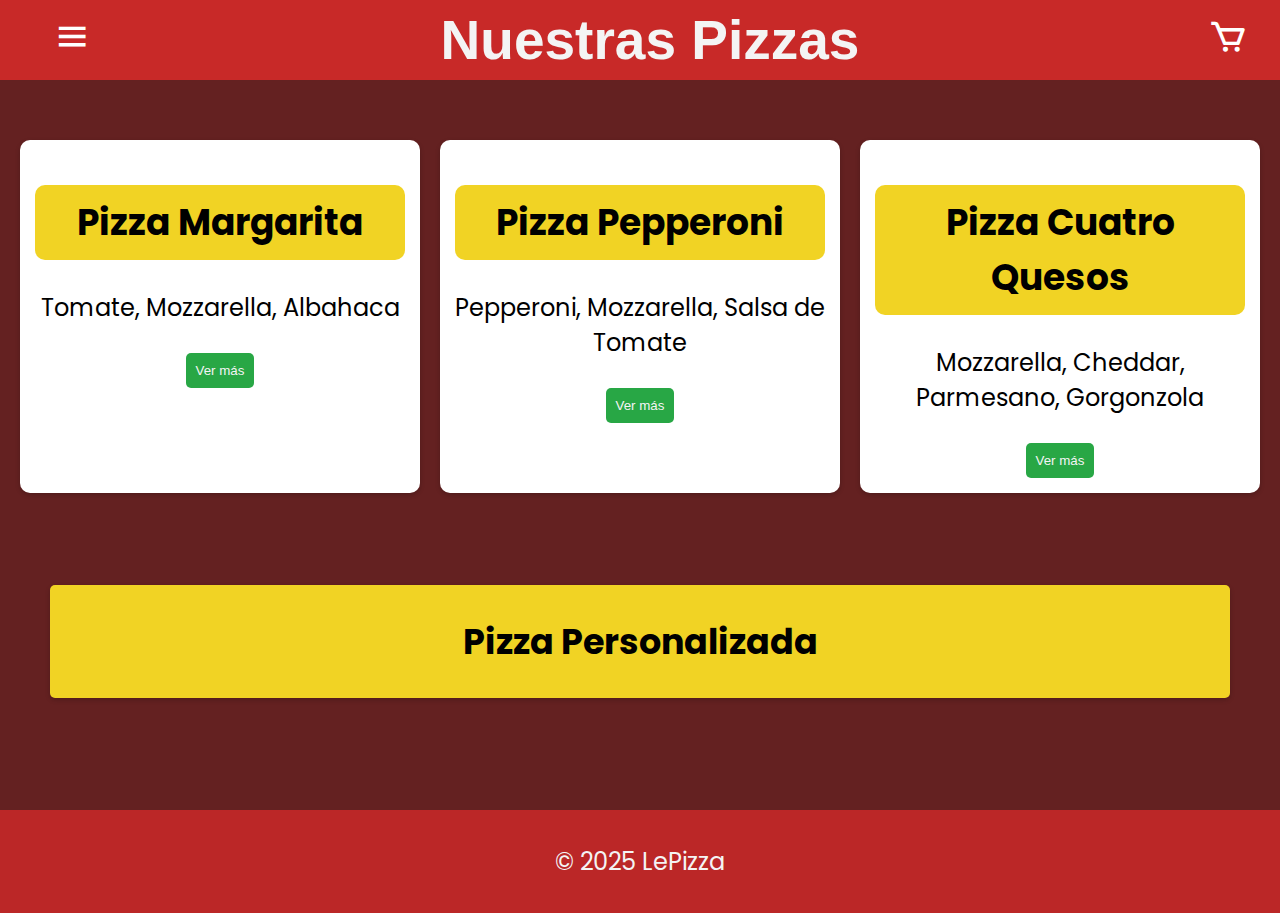
<file: index.html>
<!DOCTYPE html>
<html lang="es">
<head>
    <meta charset="UTF-8">
    <meta name="viewport" content="width=device-width, initial-scale=1.0">
    <title>LePizza - Pedidos</title>
    <link rel="stylesheet" href="/Assets/Css/def.css">
    <link href='https://unpkg.com/boxicons@2.1.4/css/boxicons.min.css' rel='stylesheet'>
</head>
<body>
    <div class="app-container">
        <header class="app-header">
            <button class="menu-btn" onclick="toggleSidebar()"><i class='bx bx-menu'></i></button>
            <h1>Nuestras Pizzas</h1>
            <button class="cart-btn" onclick="toggleCart()"><i class='bx bx-cart'></i></button>
        </header>

        <aside class="sidebar" id="sidebarLeft">
            <nav>
                <ul>
                    <li><a href="#">Pizzas</a></li>
                        <hr>
                    <li><a href="/Pgs/Soon.html">Bebidas</a></li>
                        <hr>
                    <li><a href="/Pgs/Soon.html">Promociones</a></li>
                        <hr>
                    <li><a href="/Pgs/Soon.html">Pizza Personalizada</a></li>
                        <hr>    
                </ul>
                <button class="close-btn" onclick="toggleSidebar()"><i class='bx bx-arrow-back'></i></button>
            </nav>
        </aside>

        <aside class="sidebar" id="sidebarRight">
            
            <h2 id="tucarrito"><i class='bx bx-cart'></i>Tu Carrito</h2>
            <ul id="cartItems"></ul>
            <li id="subtotal"></li>
            <li><button class="finalizar-pedido-btn" onclick="finalizarPedido()">Finalizar Pedido</button></li>
            <button class="close-btn" onclick="toggleCart()"><i class='bx bx-arrow-back'></i></button>
        </aside>
       <!--Lista de Items-->
        <main class="pizza-list">
            <div class="pizza-item-index" >
                <h2>Pizza Margarita</h2>
                <p>Tomate, Mozzarella, Albahaca</p>
                <button class="list-btn"><a href="/Pgs/margarita.html">Ver más</a></button>
            </div>
            <div class="pizza-item-index" >
                <h2>Pizza Pepperoni</h2>
                <p>Pepperoni, Mozzarella, Salsa de Tomate</p>
                <button class="list-btn"><a href="/Pgs/pepperoni.html" >Ver más</a></button>
            </div>
            <div class="pizza-item-index" >
                <h2>Pizza Cuatro Quesos</h2>
                <p>Mozzarella, Cheddar, Parmesano, Gorgonzola</p>
                <button class="list-btn"><a href="/Pgs/cuatro-quesos.html" >Ver más</a></button>
            </div>
        </main>

        <button class="custom-pizza-btn"><a href="/Pgs/Soon.html">Pizza Personalizada</a></button>

        
    </div>
    <footer class="app-footer">
        <p>© 2025 LePizza</p>
    </footer>
    <script src="/Assets/Js/script.js"></script>
</body>
</html>
</file>
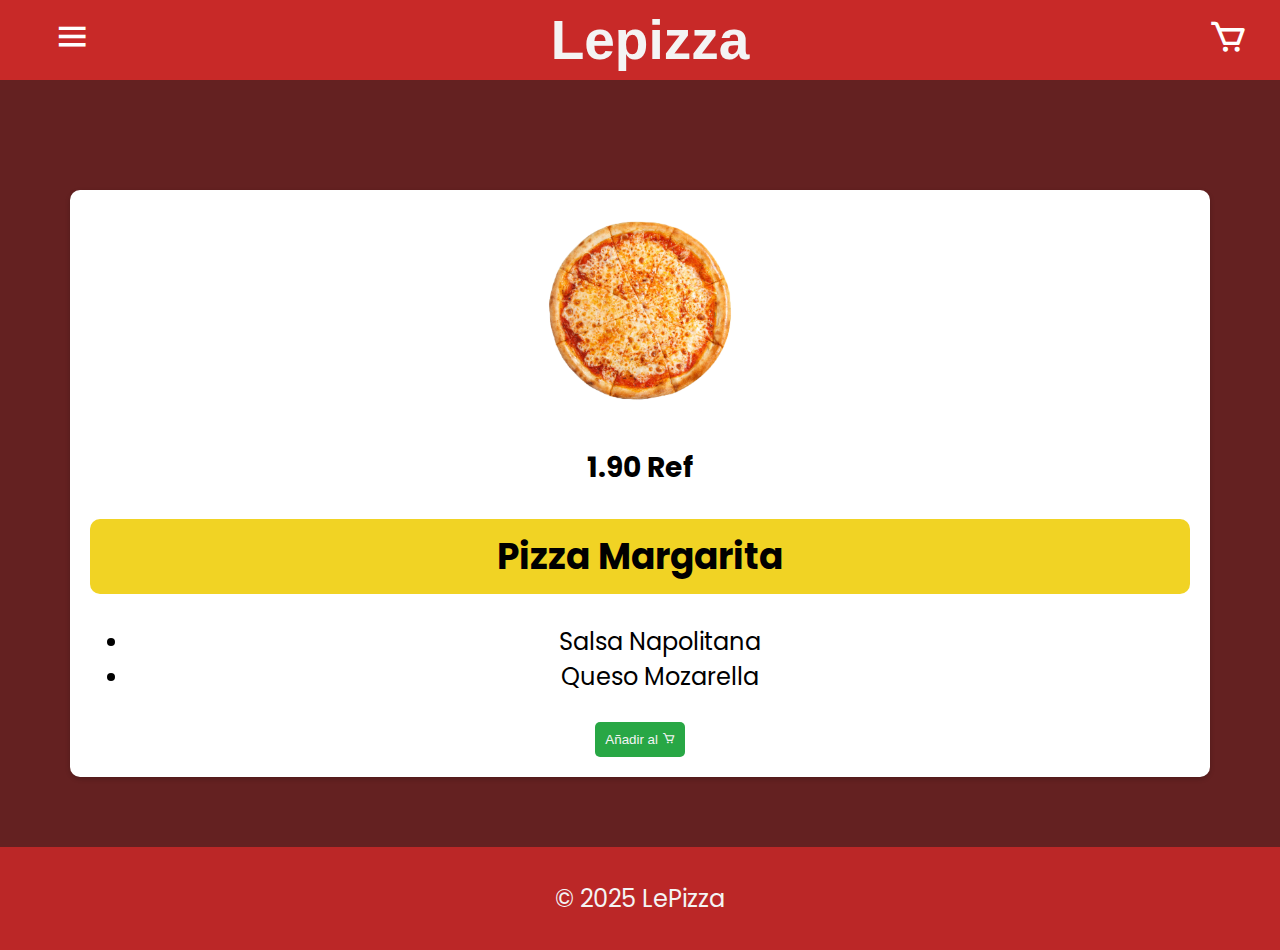
<file: Pgs/check-out.html>
<!DOCTYPE html>
<html lang="es">
<head>
    <meta charset="UTF-8">
    <meta name="viewport" content="width=device-width, initial-scale=1.0">
    <title>Pizza Margarita - App Móvil</title>
    <link rel="stylesheet" href="/Assets/Css/def.css">
    <link href='https://unpkg.com/boxicons@2.1.4/css/boxicons.min.css' rel='stylesheet'>
</head>
<body>
    <div class="app-container">
        <header class="app-header">
            <button class="menu-btn" onclick="toggleSidebar()"><i class='bx bx-menu'></i></button>
            <h1>Lepizza</h1>
            <button class="cart-btn" onclick="toggleCart()"><i class='bx bx-cart'></i></button>
        </header>

        <aside class="sidebar" id="sidebarLeft">
            <nav>
                <ul>
                    <li><a href="/index.html">Pizzas</a></li>
                        <hr>
                    <li><a href="/Pgs/Soon.html">Bebidas</a></li>
                        <hr>
                    <li><a href="/Pgs/Soon.html">Promociones</a></li>
                        <hr>
                    <li><a href="/Pgs/Soon.html">Pizza Personalizada</a></li>
                        <hr>    
                </ul>
                <button class="close-btn" onclick="toggleSidebar()"><i class='bx bx-arrow-back'></i></button>
            </nav>
        </aside>

        <aside class="sidebar" id="sidebarRight">
            
            <h2 id="tucarrito"><i class='bx bx-cart'></i>Tu Carrito</h2>
            <ul id="cartItems"></ul>
            <li id="subtotal"></li>
            <li><button class="finalizar-pedido-btn" onclick="finalizarPedido()">Finalizar Pedido</button></li>
            <button class="close-btn" onclick="toggleCart()"><i class='bx bx-arrow-back'></i></button>
        </aside>

        <main class="pizza-list">
            <div id="pgs-item" class="pizza-item">
                <img src="/Assets/img/pizza-1.png" alt="Pizza Margarita">
                <h3>1.90 Ref</h3>
                <h2>Pizza Margarita</h2>
                <ul>
                    <li>Salsa Napolitana</li>
                    <li>Queso Mozarella</li>
                </ul>
                <button class="list-btn" onclick="showQuantityInput('Pizza Margarita', 1.90)">Añadir al <i class='bx bx-cart'></i></button>
            </div>

            <div class="quantity" id="quantity-input" style="display:none;">
                <label for="quantity">Cuantas desea agregar</label>
               <div class="quantity-select">
                    <button  id="button-1" class="button-input" onclick="updateQuantity(-1)"><i class='bx bxs-minus-circle'></i></button>
                    <input type="number" id="quantity" min="1" value="1">
                    <button id="button-2" class="button-input" onclick="updateQuantity(1)"><i class='bx bxs-plus-circle'></i></button>
                </div>
                <div class="buttonsQuantity">
                    <button id="confirm-button" onclick="confirmQuantity()">Confirmar</button>
                    <button id="cancel-button" onclick="cancelInput()">Cancelar</button>
                </div>
            </div>
        
        </main>
        <script src="/Assets/Js/script.js"></script>
    </div>
    <footer class="app-footer">
        <p>&copy; 2025 LePizza</p>
    </footer>
</body>
</html>
</file>
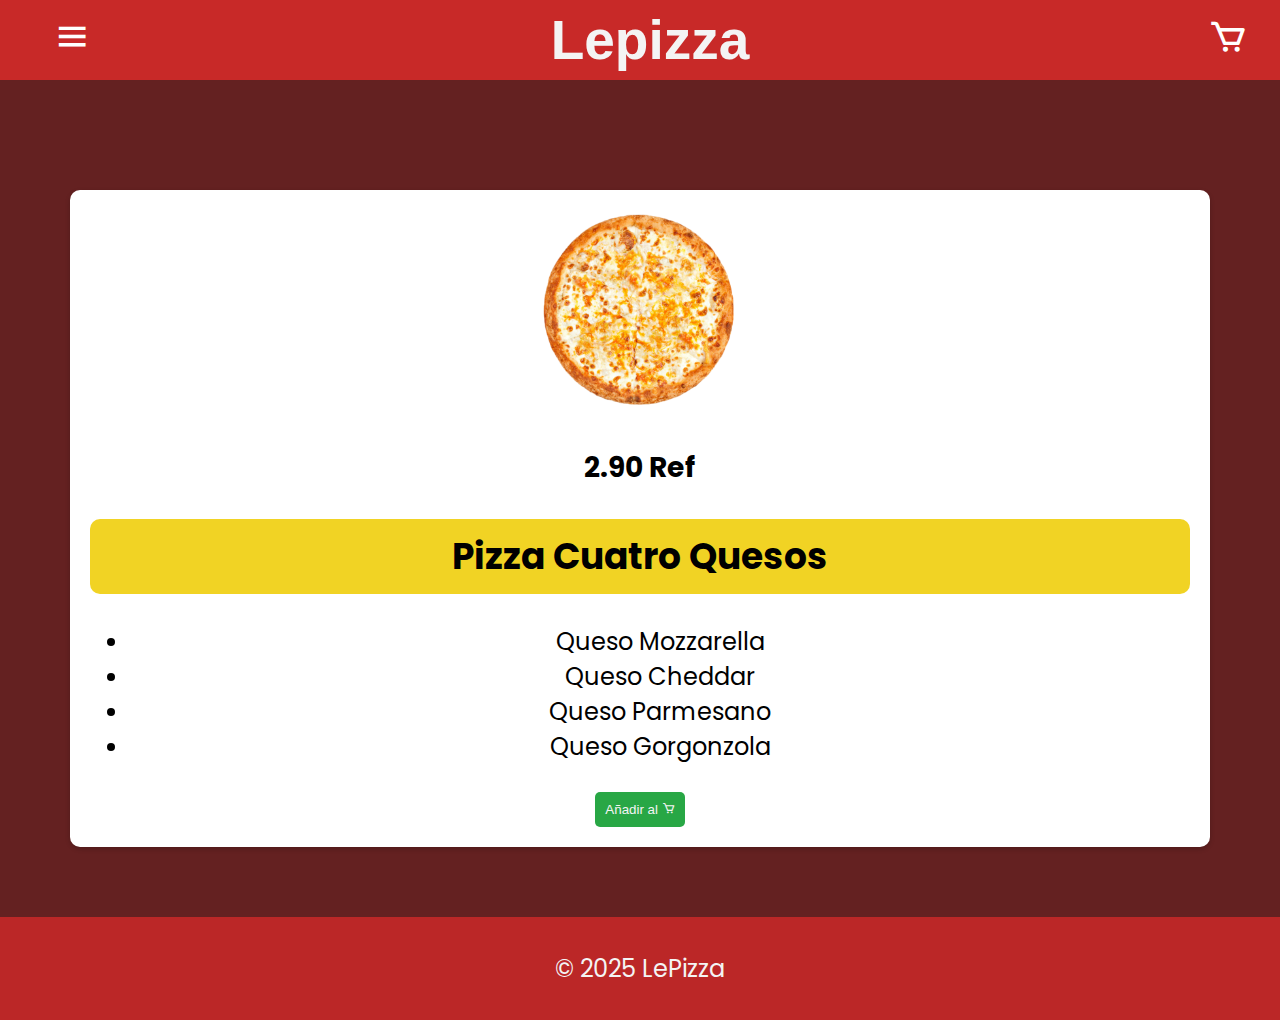
<file: Pgs/cuatro-quesos.html>
<!DOCTYPE html>
<html lang="es">
<head>
    <meta charset="UTF-8">
    <meta name="viewport" content="width=device-width, initial-scale=1.0">
    <title>Pizza Margarita - App Móvil</title>
    <link rel="stylesheet" href="/Assets/Css/def.css">
    <link href='https://unpkg.com/boxicons@2.1.4/css/boxicons.min.css' rel='stylesheet'>
</head>
<body>
    <div class="app-container">
        <header class="app-header">
            <button class="menu-btn" onclick="toggleSidebar()"><i class='bx bx-menu'></i></button>
            <h1 id="titleCuatroQuesos">Lepizza</h1>
            <button class="cart-btn" onclick="toggleCart()"><i class='bx bx-cart'></i></button>
        </header>

        <aside class="sidebar" id="sidebarLeft">
            <nav>
                <ul>
                    <li><a href="/index.html">Pizzas</a></li>
                        <hr>
                    <li><a href="/Pgs/Soon.html">Bebidas</a></li>
                        <hr>
                    <li><a href="/Pgs/Soon.html">Promociones</a></li>
                        <hr>
                    <li><a href="/Pgs/Soon.html">Pizza Personalizada</a></li>
                        <hr>    
                </ul>
                <button class="close-btn" onclick="toggleSidebar()"><i class='bx bx-arrow-back'></i></button>
            </nav>
        </aside>

        <aside class="sidebar" id="sidebarRight">
            
            <h2 id="tucarrito"><i class='bx bx-cart'></i>Tu Carrito</h2>
            <ul id="cartItems"></ul>
            <li id="subtotal"></li>
            <li><button class="finalizar-pedido-btn" onclick="finalizarPedido()">Finalizar Pedido</button></li>
            <button class="close-btn" onclick="toggleCart()"><i class='bx bx-arrow-back'></i></button>
        </aside>

        <main class="pizza-list">
            <div id="pgs-item" class="pizza-item">
                <img src="/Assets/img/pizza-3.png" alt="Pizza Margarita">
                <h3>2.90 Ref</h3>
                <h2>Pizza Cuatro Quesos</h2>
                <ul>
                    <li>Queso Mozzarella</li>
                    <li>Queso Cheddar</li>
                    <li>Queso Parmesano</li>
                    <li>Queso Gorgonzola</li>
                </ul>
                <button class="list-btn" onclick="showQuantityInput('Cuatro Quesos', 2.90)">Añadir al <i class='bx bx-cart'></i></button>
            </div>

            <div class="quantity" id="quantity-input" style="display:none;">
                <label for="quantity">Cuantas desea agregar</label>
               <div class="quantity-select">
                    <button  id="button-1" class="button-input" onclick="updateQuantity(-1)"><i class='bx bxs-minus-circle'></i></button>
                    <input type="number" id="quantity" min="1" value="1">
                    <button id="button-2" class="button-input" onclick="updateQuantity(1)"><i class='bx bxs-plus-circle'></i></button>
                </div>
                <div class="buttonsQuantity">
                    <button id="confirm-button" onclick="confirmQuantity()">Confirmar</button>
                    <button id="cancel-button" onclick="cancelInput()">Cancelar</button>
                </div>
            </div>
           
        </main>
    
        <script src="/Assets/Js/script.js"></script>
    </div>
    <footer class="app-footer">
        <p>&copy; 2025 LePizza</p>
    </footer>
</body>
</html>
</file>
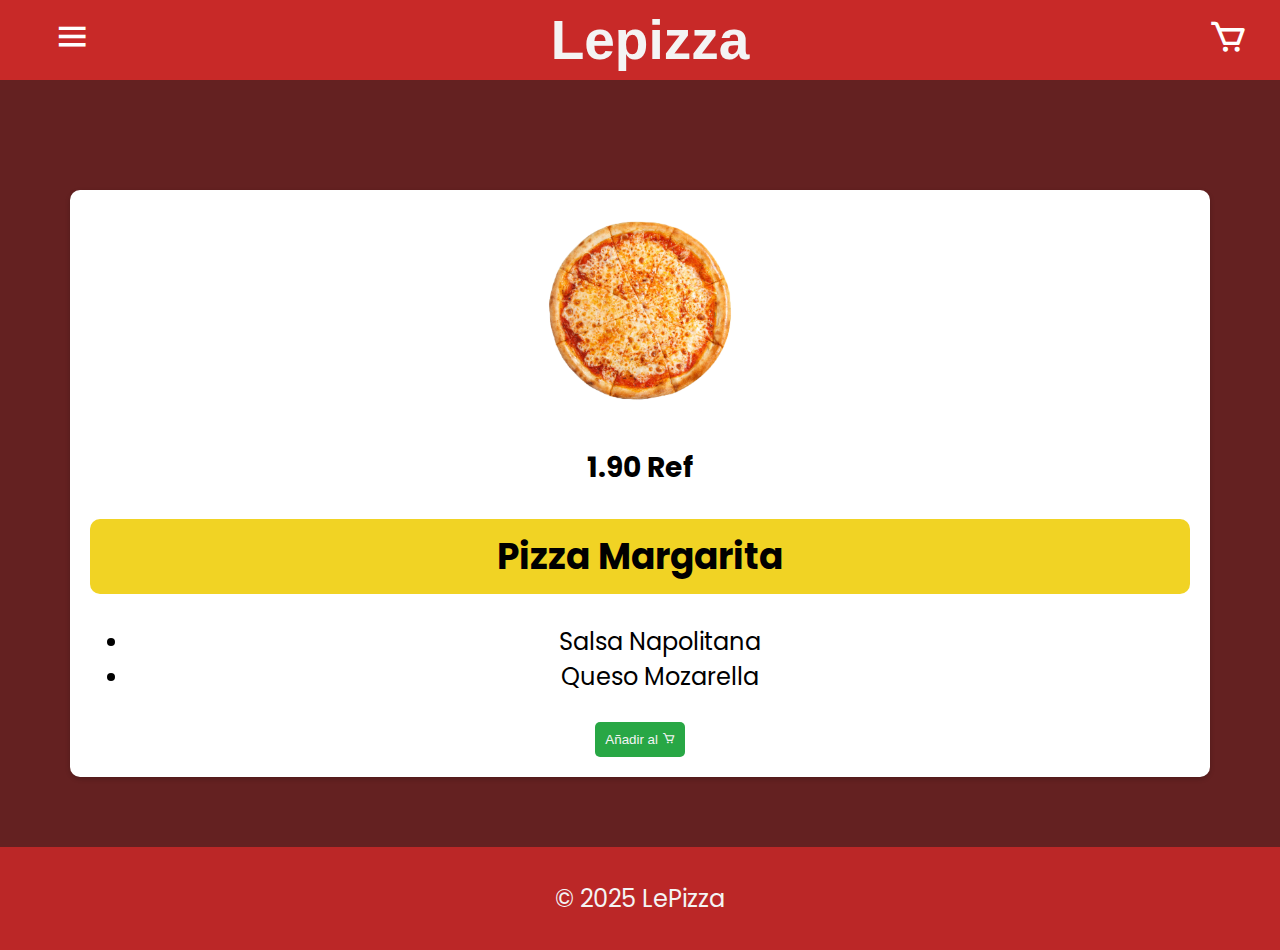
<file: Pgs/margarita.html>
<!DOCTYPE html>
<html lang="es">
<head>
    <meta charset="UTF-8">
    <meta name="viewport" content="width=device-width, initial-scale=1.0">
    <title>Pizza Margarita - App Móvil</title>
    <link rel="stylesheet" href="/Assets/Css/def.css">
    <link href='https://unpkg.com/boxicons@2.1.4/css/boxicons.min.css' rel='stylesheet'>
<body>
    <div class="app-container">
        <header class="app-header">
            <button class="menu-btn" onclick="toggleSidebar()"><i class='bx bx-menu'></i></button>
            <h1>Lepizza</h1>
            <button class="cart-btn" onclick="toggleCart()"><i class='bx bx-cart'></i></button>
        </header>

        <aside class="sidebar" id="sidebarLeft">
            <nav>
                <ul>
                    <li><a href="/index.html">Pizzas</a></li>
                        <hr>
                    <li><a href="/Pgs/Soon.html">Bebidas</a></li>
                        <hr>
                    <li><a href="/Pgs/Soon.html">Promociones</a></li>
                        <hr>
                    <li><a href="/Pgs/Soon.html">Pizza Personalizada</a></li>
                        <hr>    
                </ul>
                <button class="close-btn" onclick="toggleSidebar()"><i class='bx bx-arrow-back'></i></button>
            </nav>
        </aside>

        <aside class="sidebar" id="sidebarRight">
            
            <h2 id="tucarrito"><i class='bx bx-cart'></i>Tu Carrito</h2>
            <ul id="cartItems"></ul>
            <li id="subtotal"></li>
            <li><button class="finalizar-pedido-btn" onclick="finalizarPedido()">Finalizar Pedido</button></li>
            <button class="close-btn" onclick="toggleCart()"><i class='bx bx-arrow-back'></i></button>
        </aside>

        <main class="pizza-list">
            <div id="pgs-item" class="pizza-item">
                <img src="/Assets/img/pizza-1.png" alt="Pizza Margarita">
                <h3>1.90 Ref</h3>
                <h2>Pizza Margarita</h2>
                <ul>
                    <li>Salsa Napolitana</li>
                    <li>Queso Mozarella</li>
                </ul>
                <button class="list-btn" onclick="showQuantityInput('Pizza Margarita', 1.90)">Añadir al <i class='bx bx-cart'></i></button>
            </div>

            <div class="quantity" id="quantity-input" style="display:none;">
                <label for="quantity">Cuantas desea agregar</label>
               <div class="quantity-select">
                    <button  id="button-1" class="button-input" onclick="updateQuantity(-1)"><i class='bx bxs-minus-circle'></i></button>
                    <input type="number" id="quantity" min="1" value="1">
                    <button id="button-2" class="button-input" onclick="updateQuantity(1)"><i class='bx bxs-plus-circle'></i></button>
                </div>
                <div class="buttonsQuantity">
                    <button id="confirm-button" onclick="confirmQuantity()">Confirmar</button>
                    <button id="cancel-button" onclick="cancelInput()">Cancelar</button>
                </div>
            </div>
        
        </main>
        <script src="/Assets/Js/script.js"></script>
    </div>
    <footer class="app-footer">
        <p>&copy; 2025 LePizza</p>
    </footer>
</body>
</html>
</file>
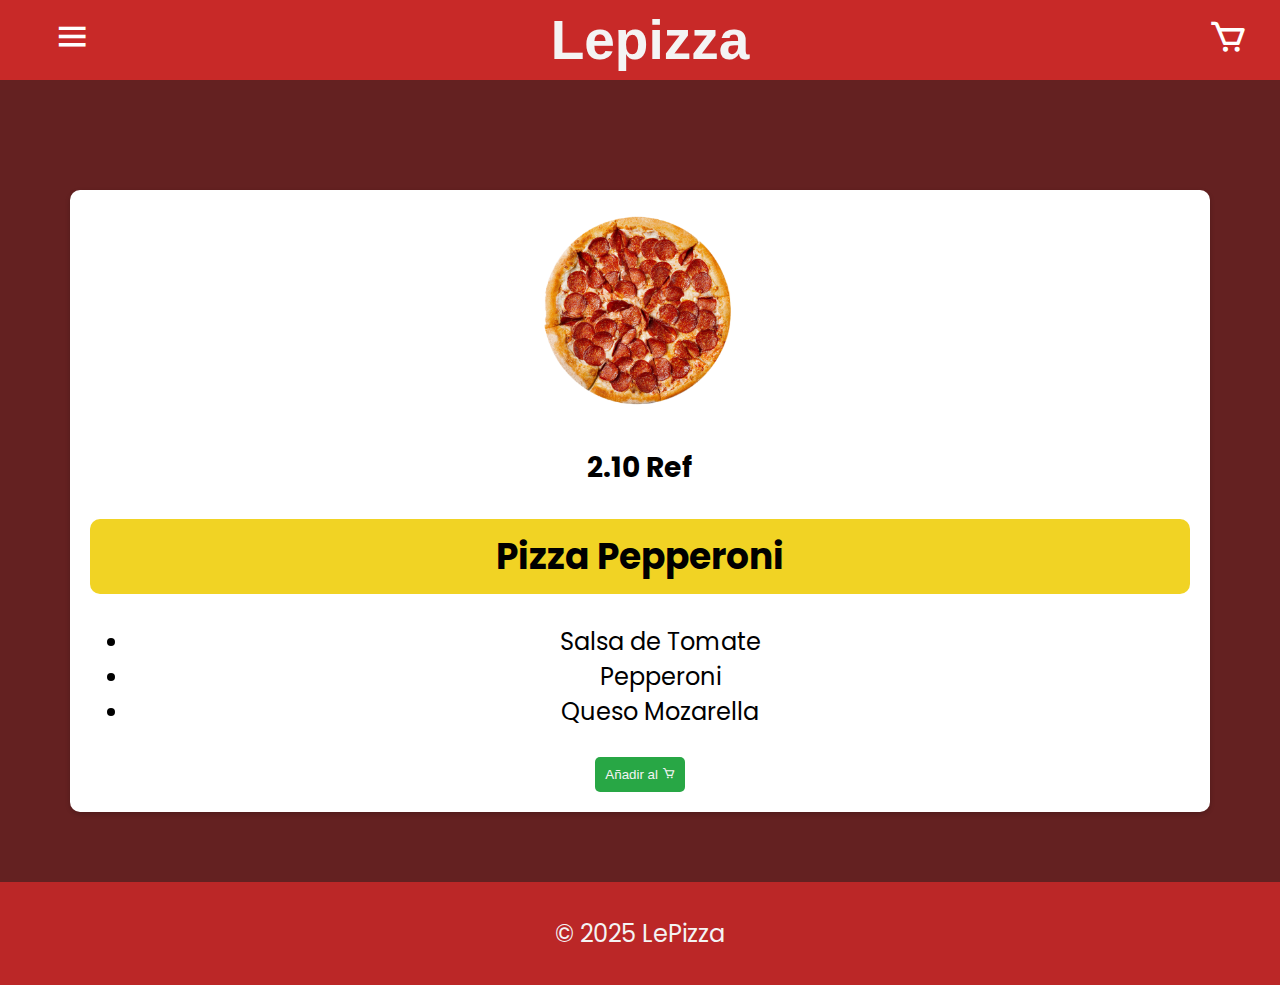
<file: Pgs/pepperoni.html>
<!DOCTYPE html>
<html lang="es">
<head>
    <meta charset="UTF-8">
    <meta name="viewport" content="width=device-width, initial-scale=1.0">
    <title>Pizza Margarita - App Móvil</title>
    <link rel="stylesheet" href="/Assets/Css/def.css">
    <link href='https://unpkg.com/boxicons@2.1.4/css/boxicons.min.css' rel='stylesheet'>
</head>
<body>
    <div class="app-container">
        <header class="app-header">
            <button class="menu-btn" onclick="toggleSidebar()"><i class='bx bx-menu'></i></button>
            <h1>Lepizza</h1>
            <button class="cart-btn" onclick="toggleCart()"><i class='bx bx-cart'></i></button>
        </header>

        <aside class="sidebar" id="sidebarLeft">
            <nav>
                <ul>
                    <li><a href="/index.html">Pizzas</a></li>
                        <hr>
                    <li><a href="/Pgs/Soon.html">Bebidas</a></li>
                        <hr>
                    <li><a href="/Pgs/Soon.html">Promociones</a></li>
                        <hr>
                    <li><a href="/Pgs/Soon.html">Pizza Personalizada</a></li>
                        <hr>   
                </ul>
                <button class="close-btn" onclick="toggleSidebar()"><i class='bx bx-arrow-back'></i></button>
            </nav>
        </aside>

        <aside class="sidebar" id="sidebarRight">
            
            <h2 id="tucarrito"><i class='bx bx-cart'></i>Tu Carrito</h2>
            <ul id="cartItems"></ul>
            <li id="subtotal"></li>
            <li><button class="finalizar-pedido-btn" onclick="finalizarPedido()">Finalizar Pedido</button></li>
            <button class="close-btn" onclick="toggleCart()"><i class='bx bx-arrow-back'></i></button>
        </aside>

        <main class="pizza-list">
            <div id="pgs-item" class="pizza-item">
                <img src="/Assets/img/pizza-2.png" alt="Pizza Margarita">
                <h3>2.10 Ref</h3>
                <h2>Pizza Pepperoni</h2>
                <ul>
                    <li>Salsa de Tomate</li>
                    <li>Pepperoni</li>
                    <li>Queso Mozarella</li>
                </ul>
                <button class="list-btn" onclick="showQuantityInput('Pizza Pepperoni', 2.10)">Añadir al <i class='bx bx-cart'></i></button>
            </div>

            <div class="quantity" id="quantity-input" style="display:none;">
                <label for="quantity">Cuantas desea agregar</label>
               <div class="quantity-select">
                    <button  id="button-1" class="button-input" onclick="updateQuantity(-1)"><i class='bx bxs-minus-circle'></i></button>
                    <input type="number" id="quantity" min="1" value="1">
                    <button id="button-2" class="button-input" onclick="updateQuantity(1)"><i class='bx bxs-plus-circle'></i></button>
                </div>
                <div class="buttonsQuantity">
                    <button id="confirm-button" onclick="confirmQuantity()">Confirmar</button>
                    <button id="cancel-button" onclick="cancelInput()">Cancelar</button>
                </div>
            </div>
        
        </main>
        <script src="/Assets/Js/script.js"></script>
    </div>
    <footer class="app-footer">
        <p>&copy; 2025 LePizza</p>
    </footer>
</body>
</html>
</file>
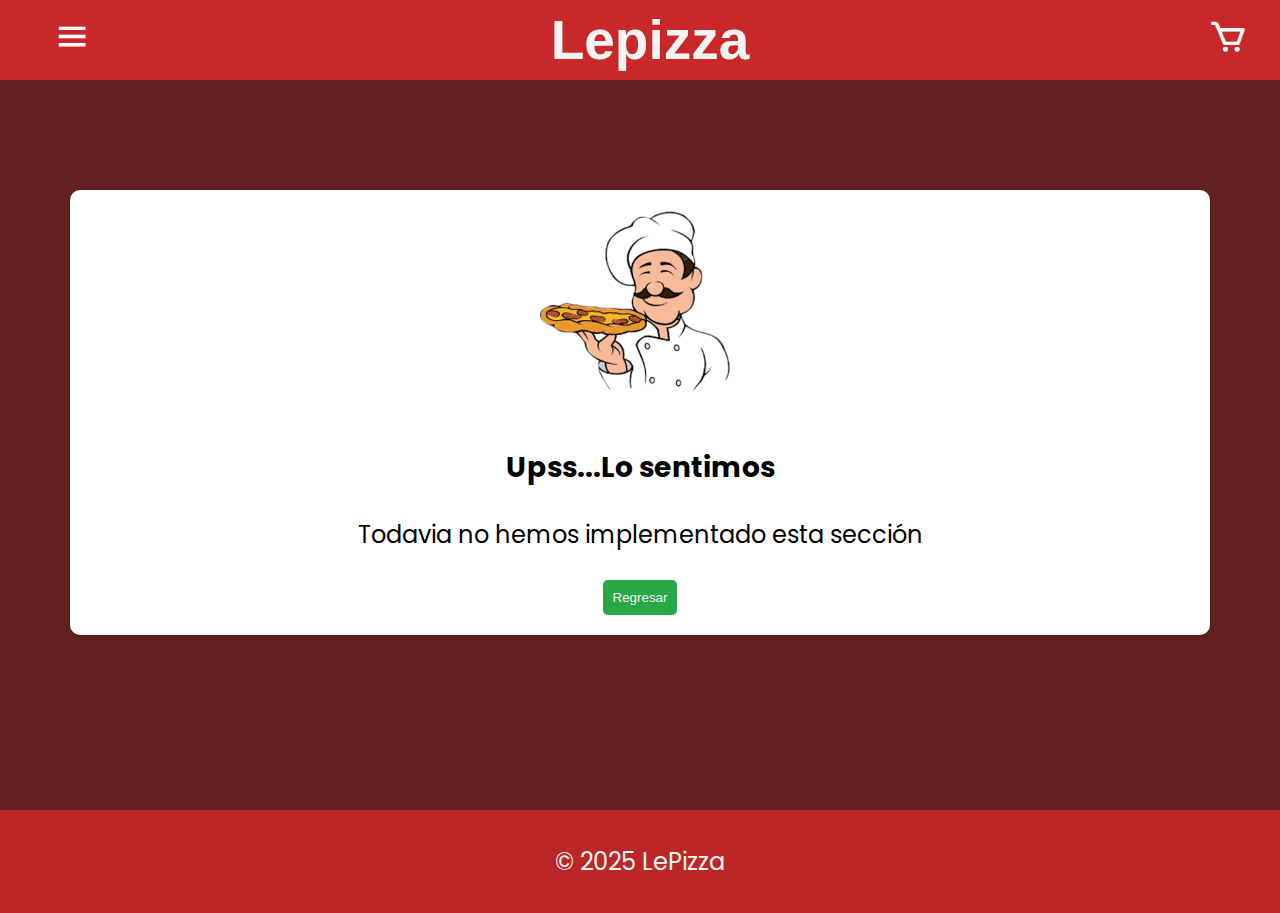
<file: Pgs/Soon.html>
<!DOCTYPE html>
<html lang="es">
<head>
    <meta charset="UTF-8">
    <meta name="viewport" content="width=device-width, initial-scale=1.0">
    <title>Pizza Margarita - App Móvil</title>
    <link rel="stylesheet" href="/Assets/Css/def.css">
    <link href='https://unpkg.com/boxicons@2.1.4/css/boxicons.min.css' rel='stylesheet'>
</head>
<body>
    <div class="app-container">
        <header class="app-header">
            <button class="menu-btn" onclick="toggleSidebar()"><i class='bx bx-menu'></i></button>
            <h1>Lepizza</h1>
            <button class="cart-btn" onclick="toggleCart()"><i class='bx bx-cart'></i></button>
        </header>

        <aside class="sidebar" id="sidebarLeft">
            <nav>
                <ul>
                    <li><a href="/index.html">Pizzas</a></li>
                        <hr>
                    <li><a href="#">Bebidas</a></li>
                        <hr>
                    <li><a href="#">Promociones</a></li>
                        <hr>
                </ul>
                <button class="close-btn" onclick="toggleSidebar()"><i class='bx bx-arrow-back'></i></button>
            </nav>
        </aside>

        <aside class="sidebar" id="sidebarRight">
            
            <h2 id="tucarrito"><i class='bx bx-cart'></i>Tu Carrito</h2>
            <ul id="cartItems"></ul>
            <li id="subtotal"></li>
            <li><button class="finalizar-pedido-btn" onclick="finalizarPedido()">Finalizar Pedido</button></li>
            <button class="close-btn" onclick="toggleCart()"><i class='bx bx-arrow-back'></i></button>
        </aside>

        <main class="pizza-list">
            <div id="pgs-item" class="pizza-item">
                <img src="/Assets/img/soon.png" alt="Pizza Margarita">
                <h3>Upss...Lo sentimos</h3>
                <p>Todavia no hemos implementado esta sección</p>
                <button class="list-btn"><a href="/index.html">Regresar</a></button>
            </div>
        
        </main>
        <script src="/Assets/Js/script.js"></script>
    </div>
    <footer class="app-footer">
        <p>&copy; 2025 LePizza</p>
    </footer>
</body>
</html>
</file>
<file: Assets/Css/def.css>
@import url('https://fonts.googleapis.com/css2?family=Poppins:wght@300;500;700&display=swap');
@import url('https://fonts.cdnfonts.com/css/calling-heart');

body {
    margin: 0;
    font-family: Poppins, sans-serif;
    background-color: #f4f4f4;
}

.app-container {
    display: flex;
    flex-direction: column;
    min-height: 90vh;
}

.app-header {
    background-color: rgb(200, 41, 40);
    color: white;
    padding: 10px;
    display: flex;
    justify-content: space-between;
    align-items: center;
    position: fixed;
    width: 100%;
    height: 60px;
    z-index: 1000;
}

.app-header h1 {
    color: #f4f4f4;
    text-align: center;
    font-size: 35px;
    font-family: 'Calling Heart', sans-serif;
}

/* Botones del menú y carrito */
.menu-btn, .cart-btn, .close-btn {
    background: none;
    border: none;
    color: white;
    font-size: 24px;
    cursor: pointer;
    padding: 20px;
}

.sidebar {
    display: flex;
    flex-direction: column;
    width: 250px;
    background-color: #642121;
    position: fixed;
    top: 0;
    height: 100%;
    padding: 60px 20px 0;
    margin-top: 40px;
    transition: transform 0.3s ease;
    transform: translateX(-100%);
}

.sidebar.open {
    transform: translateX(0);
}

#sidebarLeft, #sidebarRight {
    color: #f4f4f4;
}

#sidebarRight li {
    display: flex;
    flex-direction: row;
    margin-left: 10px;
}

#sidebarRight li button {
    background-color: rgb(255, 212, 57);
    border: none;
    border-radius: 5px;
    padding: 8px;
    margin: 5px;
}

nav ul {
    list-style: none;
    padding: 0;
}

nav li {
    margin: 10px 0;
}

nav a {
    text-decoration: none;
    color: #f4f4f4;
    font-weight: bold;
}

.pizza-list {
    display: grid;
    grid-template-columns: repeat(auto-fill, minmax(200px, 1fr));
    margin-top: 70px;
    padding: 10px;
}

.pizza-item {
    padding: 15px;
    margin-top: 10px;
    background: white;
    border-radius: 10px;
    box-shadow: 0 2px 5px rgba(0,0,0,0.2);
    text-align: center;
}

.pizza-item-index {
    padding: 15px;
    margin: 10px;
    background: white;
    border-radius: 10px;
    box-shadow: 0 2px 5px rgba(0,0,0,0.2);
    text-align: center;
}

.pizza-item img {
    width: 200px;
    height: auto;
}

.pizza-item h2 {
    background-color: rgb(241, 211, 36);
    padding: 10px;
    border-radius: 10px;
}

.pizza-item-index h2 {
    background-color: rgb(241, 211, 36);
    padding: 10px;
    border-radius: 10px;
}

.list-btn {
    background-color: #28a745;
    border: none;
    padding: 10px;
    color: #f4f4f4;
    border-radius: 5px;
    cursor: pointer;
}

.list-btn a {
    text-decoration: none;
    color: #f4f4f4;
}

.quantity {
    display: flex;
    flex-direction: column;
    align-items: center;
    padding: 5px;
    background-color: rgba(241, 211, 36, 0.050);
    border-radius: 10px;
    box-shadow: 0 2px 5px rgba(0,0,0,0.2);
    margin: 30px;
    padding-bottom: 15px;
    padding-top: 15px;
}

.button-input {
    color: #f4f4f4;
    border: none;
    width: 50px;
    background-color: rgb(241, 211, 36);
    padding: 10px;
    border-radius: 5px;
    margin-bottom: 40px;
}

.quantity input {
    border: none;
    border-radius: 5px;
    box-shadow: 0 2px 5px rgba(0,0,0,0.3);
    width: 50px;
    padding: 15px;
}

#confirm-button, #cancel-button {
    width: 100px;
    padding: 10px; 
}

.buttonsQuantity {
    display: flex;
    flex-direction: row;
}

#confirm-button {
    background-color: #28a745;
    border: none;
    border-radius: 5px;
    color: #f4f4f4;
    margin-right: 5px;
}

#cancel-button {
    background-color: rgb(200, 41, 40);
    border: none;
    border-radius: 5px;
    color: #f4f4f4;
}

.custom-pizza-btn {
    padding: 15px;
    background-color: rgb(241, 211, 36);
    border: none;
    border-radius: 5px;
    cursor: pointer;
    margin: 15px;
    box-shadow: 0 2px 5px rgba(0,0,0,0.2);
}
.custom-pizza-btn a {
    text-decoration: none;
    color: black;
    font-family: Poppins;
    font-size: 20px;
    font-weight: bold;
}

.app-footer {
    text-align: center;
    background-color: rgb(187, 39, 39);
    color: #f4f4f4;
    padding: 10px 0;
}

.close-btn {
    background-color: rgb(200, 41, 40);
    border-radius: 10px;
    margin: 20px;
    margin-right: 50px;
    margin-left: 50px;
}

#tucarrito {
    background-color: rgb(255, 212, 57);
    border-radius: 5px;
    padding: 10px;
    text-align: center;
    font-size: 20px;
    color: black;
}

@media (min-width:600px) {
    body {
        background-color: #642121;
        margin: 0;
        font-size: 24px;
    }
    
    .pizza-list {
        Display:grid;
    grid-template-columns: 
        repeat(
            auto-fit,
            minmax(300px,1fr)

        );
    }

    .app-header h1 {
        color: #f4f4f4;
        text-align: center;
        font-size: 55px;
        font-family: 'Calling Heart', sans-serif;
}

.menu-btn, .cart-btn, .close-btn{
    font-size: 40px;
    padding: 22px;
    margin-right: 20px;
    margin-left: 20px;
}
}

@media (min-width:660px){
    .custom-pizza-btn {
        margin-bottom: 5vh;
    }
}

@media (min-width:700px){
    
    .custom-pizza-btn {
        margin-bottom: 10vh;
    }

    .pizza-item {
        margin: 60px;
        padding: 20px;
    }

}

@media (min-width:739px){
    .custom-pizza-btn {
        margin-bottom: 5vh;
        margin-top: 5vh;
        padding: 30px;
        margin-inline: 50px;
    }

    .custom-pizza-btn a {
        font-size: 30px;
    }
}

@media (min-width:912px){
    .custom-pizza-btn {
        margin-bottom: 10vh;
        margin-top: 8vh;
        padding: 30px;
        margin-inline: 50px;
    }

    .custom-pizza-btn a {
        font-size: 35px;
    }
}

@media (min-width:912px){
    .pizza-list{
        margin-top: 120px;
    
    }
    
    .custom-pizza-btn {
        margin-bottom: 10vh;
        margin-top: 8vh;
        padding: 30px;
        margin-inline: 50px;
    }

    .custom-pizza-btn a {
        font-size: 35px;
    }
}
</file>
